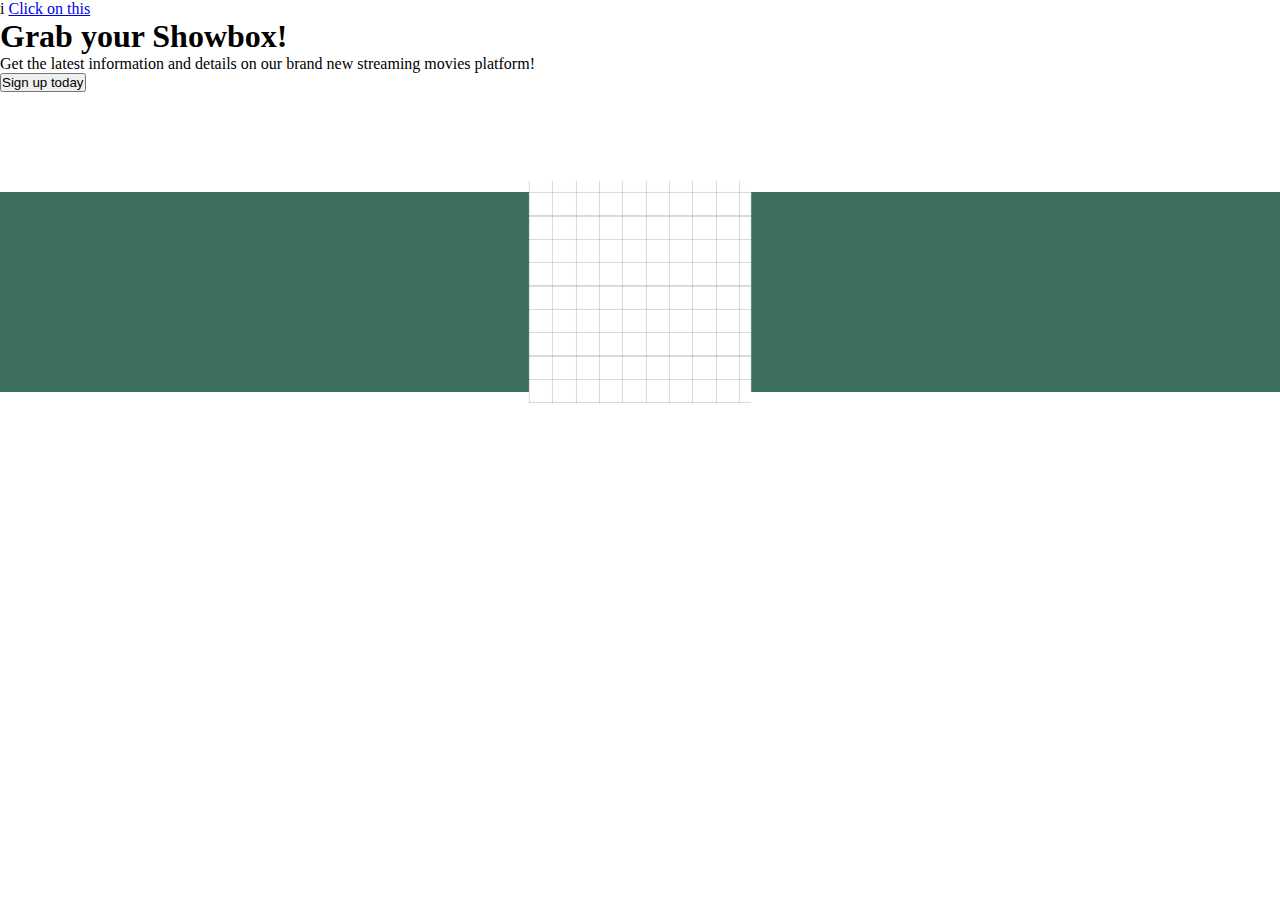
<file: index.html>
i<!DOCTYPE html>
<html lang="en">
<head>
    <meta charset="UTF-8">
    <meta http-equiv="X-UA-Compatible" content="IE=edge">
    <meta name="viewport" content="width=device-width, initial-scale=1.0">
    <title>Document</title>
    <link rel="stylesheet" href="style.css">
</head>
<body>
    <a href="second_we/hex_two.html">Click on this</a>

    <div class="signup-section">
        <div class="signup-box">
          <h1 class="main-heading">
            Grab your Showbox!
          </h1>
          <p class="body-text">
            Get the latest information and details on our brand new streaming movies platform!
          </p>
          <button class="signup-button">
            Sign up today
          </button>
        </div>
      </div>
  
    <div class="cube_section">
    <div class="container">
        <div class="cube">
            <div class="face front"></div>
            <div class="face back"></div>
            <div class="face right"></div>
            <div class="face left"></div>
            <div class="face top"></div>
            <div class="face bottom"></div>
        </div>
    </div>
</div>
</body>
</html>
</file>
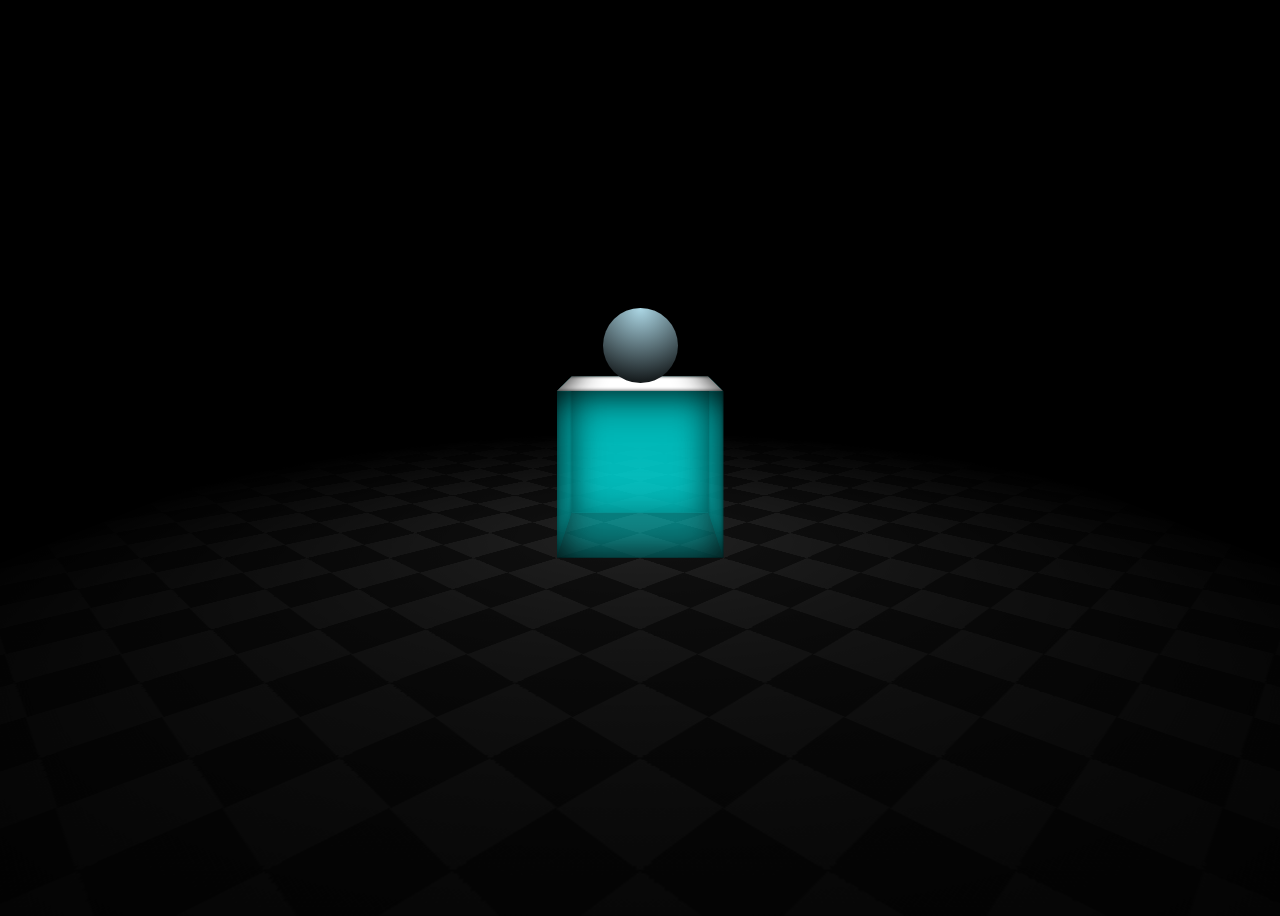
<file: second_we/hex_two.html>
<!DOCTYPE html>
<html lang="en">
<head>
    <meta charset="UTF-8">
    <meta http-equiv="X-UA-Compatible" content="IE=edge">
    <meta name="viewport" content="width=device-width, initial-scale=1.0">
    
    <link rel="stylesheet" href="stylee.css">
    <title>Document</title>
    
</head>
<body>
    <div class="scene">
        <div class="floor"></div>
        <div class ="cube">
        <div class= "front"></div>
        <div class= "back"></div>
         <div class= "left"></div>
        <div class= "right"></div>
         <div class= "top"></div>
        <div class= "bottom"></div>
        </div>
        <div class= "ball"></div>
        </div>

</body>
</html>
</file>
<file: style.css>
*,
::before,
::after{
    box-sizing: border-box;
    margin: 0;
    padding: 0;

}

.cube_section{
    background: rgb(61, 112, 92);
}



.container{
    width: 200px;
    height:200px;
    perspective:1000px;
    margin: 100px auto 0;
}

.cube{
    transform-style: preserve-3d;
    width: 100%;
    height: 100%;
    position: relative; 
    animation: spin 6s infinite linear;
} 

.face{
    position: absolute;
    width: 100%;
    height: 100%;
    background-image: repeating-linear-gradient(0deg, rgba(70,70,70, 0.2) 0px, rgba(70,70,70, 0.2) 1px,transparent 1px, transparent 21px),repeating-linear-gradient(90deg, rgba(70,70,70, 0.2) 0px, rgba(70,70,70, 0.2) 1px,transparent 1px, transparent 21px),linear-gradient(90deg, rgb(255,255,255),rgb(255,255,255));


}

.top{transform: rotateX(90deg) translateZ(100px); 
}

.bottom{transform: rotateX(-90deg) translateZ(100px); 
}

.right{transform: rotateX(90deg) translateZ(100px); 
}
.left{transform: rotateX(-90deg) translateZ(100px); 
}

.front{transform: rotateX(0deg) translateZ(100px); 
}

.back{transform: rotateX(-180deg) translateZ(100px); 
}

@keyframes spin{
    from{
        transform: rotateX(0deg) rotateY(0deg);
    }
    to{
        transform: rotateX(360deg) rotateY(360deg);
    }
}
</file>
<file: second_we/stylee.css>
:root {
  --boxColor: #0ff7;
}

body {
  background-color: #000;
  min-height: 100vh;
  display: -webkit-box;
  display: -ms-flexbox;
  display: flex;
  -webkit-box-pack: center;
      -ms-flex-pack: center;
          justify-content: center;
  -webkit-box-align: center;
      -ms-flex-align: center;
          align-items: center;
  font-size: 75px;
  -webkit-perspective: 10em;
          perspective: 10em;
  -webkit-perspective-origin: 50% calc(50% - 2em);
          perspective-origin: 50% calc(50% - 2em);
}

.scene {
  position: relative;
  -webkit-transform-style: preserve-3d;
          transform-style: preserve-3d;
}

.ball {
  width: 1em;
  height: 1em;
  border-radius: 50%;
  background: lightblue;
  position: absolute;
  left: -0.5em;
  bottom: 1em;
  background-image: radial-gradient(circle at top, lightblue, #000);
}

.cube {
  width: 2em;
  height: 2em;
  -webkit-transform-style: preserve-3d;
          transform-style: preserve-3d;
  position: absolute;
  top: -1em;
  left: -1em;
}

.cube .left,
.cube .right,
.cube .front,
.cube .back {
  position: absolute;
  width: 100%;
  height: 100%;
  background: var(--boxColor);
  -webkit-box-shadow: 0 0 0.5em #000 inset;
          box-shadow: 0 0 0.5em #000 inset;
}

.cube .front {
  -webkit-transform: translateZ(1em);
          transform: translateZ(1em);
}

.cube .right {
  -webkit-transform: rotateY(90deg) translateZ(1em);
          transform: rotateY(90deg) translateZ(1em);
}

.cube .back {
  -webkit-transform: rotateY(180deg) translateZ(1em);
          transform: rotateY(180deg) translateZ(1em);
}

.cube .left {
  -webkit-transform: rotateY(270deg) translateZ(1em);
          transform: rotateY(270deg) translateZ(1em);
}

.cube .top {
  position: absolute;
  width: 2em;
  height: 2em;
  background: var(--boxColor);
  -webkit-transform: translateY(-50%) rotateX(90deg);
          transform: translateY(-50%) rotateX(90deg);
  -webkit-box-shadow: 0 0 0.5em #000 inset;
          box-shadow: 0 0 0.5em #000 inset;
}

.cube .bottom {
  position: absolute;
  width: 2em;
  height: 2em;
  background: #fff;
  bottom: 0;
  -webkit-transform: translateY(-50%) rotateX(90deg);
          transform: translateY(-50%) rotateX(90deg);
  -webkit-box-shadow: 0 0 0.5em #000 inset;
          box-shadow: 0 0 0.5em #000 inset;
}

.floor {
  width: 15em;
  height: 15em;
  position: absolute;
  top: 1em;
  -webkit-transform: translate(-50%, -50%) rotateX(90deg);
          transform: translate(-50%, -50%) rotateX(90deg);
  background-image: radial-gradient(#0000, #000 75%), repeating-conic-gradient(from 45deg, #111 0deg 90deg, #222 90deg 180deg);
  background-size: 100%, 1em 1em;
}
/*# sourceMappingURL=stylee.css.map */
</file>
